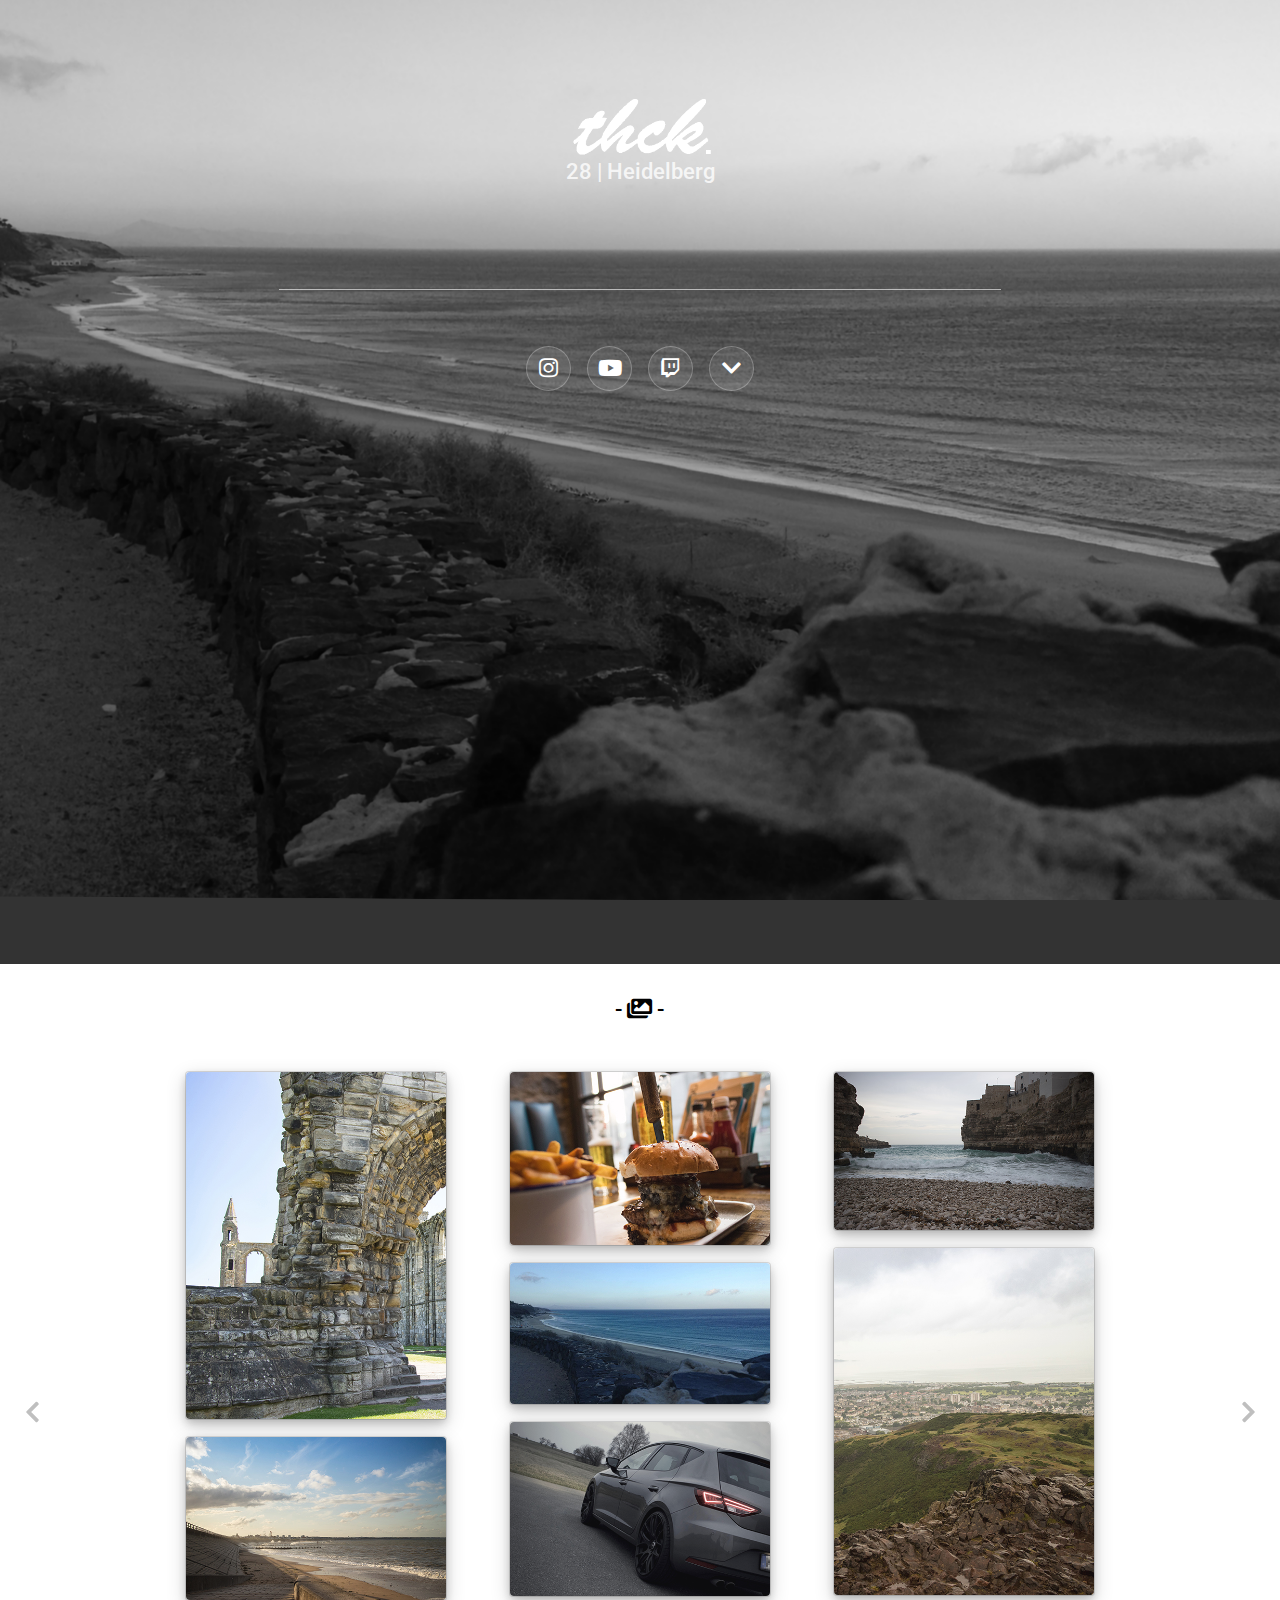
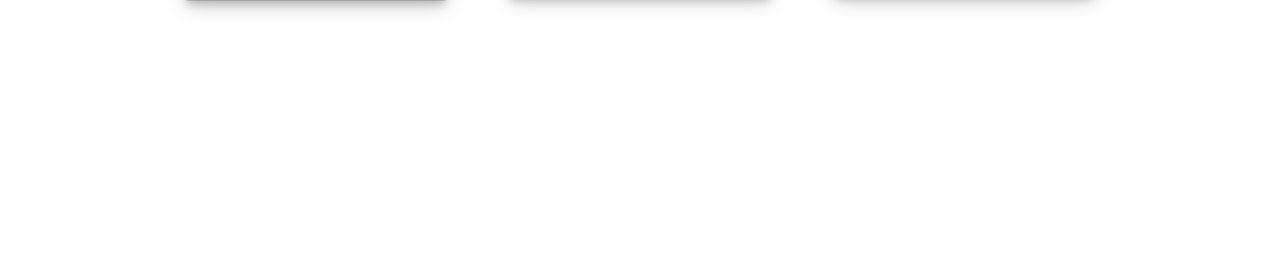
<file: index.html>
<!DOCTYPE html>
<html lang="en">

<!-- V2.1 01.04.2020 THO -->

<head>
    <meta charset="utf-8">
    <meta http-equiv="X-UA-Compatible" content="IE=edge">
    <meta name="viewport" content="width=device-width, initial-scale=1 shrink-to-fit=no">
    <!-- The above 3 meta tags *must* come first in the head; any other head content must come *after* these tags -->
    <meta name="description" content="">
    <meta name="author" content="">
    <link rel="icon" href="res/img/favicon.ico">

    <title>thck.me</title>

    <!-- Bootstrap core CSS -->
    <link rel="stylesheet" href="https://stackpath.bootstrapcdn.com/bootstrap/4.4.1/css/bootstrap.min.css" integrity="sha384-Vkoo8x4CGsO3+Hhxv8T/Q5PaXtkKtu6ug5TOeNV6gBiFeWPGFN9MuhOf23Q9Ifjh" crossorigin="anonymous">

    <!-- Custom styles for this template -->
    <link rel="stylesheet" href="res/css/font-awesome.css">
    <link rel="stylesheet" href="https://fonts.googleapis.com/css?family=Questrial|Roboto">
    <link rel="stylesheet" href="res/css/style_main.css">

</head>

<body>

    <!-- Head Area-->
    <div id="head-area">
        <!-- Avatar -->
        <div class="container centercontent" style="margin-top: 4em;">
            <div class="row">
                <div class="col-xs-12">
                    <!--<img src="res/img/avatar.png" alt="..." id="avatar" class=" img-responsive img-circle">-->
                    <img src="res/img/logo_thck_w.png" alt="..." id="logo" class=" img-responsive">
                </div>
            </div>
        </div>
        <!-- Headline -->
        <div class="container centercontent">
            <div class="row">
                <div class="col-xs-12">
                    <!--<br>
                    <br>
                    <h1 class="text-center">Tobi Hck</h1>-->
                    <h3 class="text-center">28 | Heidelberg</h3>
                    <br>
                    <br>
                </div>
            </div>
        </div>
        <!-- Line -->
        <div class="container ">
            <div class="row">
                <div class="col-sm-12 ">
                    <hr>
                </div>
            </div>
        </div>
        <!-- Links -->
        <div class="container centercontent" id="linklist">
            <div class="row">
                <div class="col-m-12">
                    <ul class="list-group list-group-horizontal text-center">
                        <li style="padding: 0.5rem"><a href="https://www.instagram.com/tobi_hck/" target="_blank"><i class="fab fa-instagram icon"></i></a></li>
                        <li style="padding: 0.5rem"><a href="https://www.youtube.com/channel/UCWJGmCb2W7WRrGIm8TCj1aA" target="_blank"><i class="fab fa-youtube icon"></i></a></li>
                        <li style="padding: 0.5rem"><a href="https://www.twitch.tv/thcklight" target="_blank"><i class="fab fa-twitch icon"></i></a></li>
                        <li style="padding: 0.5rem"><a href="#content-area"><i class="fas fa-chevron-down icon"></i></a></li>
                    </ul>
                </div>
            </div>
        </div>
    </div>

    <!-- Content Area -->
    <div id="content-area" class="carousel slide carousel-fade" data-ride="carousel" data-interval="false">
        <!-- Carousel Slides -->
        <div class="carousel-inner">
            <div class="carousel-item active content-area">
                <iframe src="fragments/fragment-photo.html" frameborder="0" scrolling="no" id="photo-fragment" class="content-fragment" onload="this.contentWindow.focus()"></iframe>
            </div>

            <div class="carousel-item content-area">
                <iframe src="fragments/fragment-gaming.html" frameborder="0" scrolling="no" id="gaming-fragment" class="content-fragment" onload="this.contentWindow.focus()"></iframe>
            </div>

            <div class="carousel-item content-area">
                <iframe src="fragments/fragment-music.html" frameborder="0" scrolling="no" id="music-fragment" class="content-fragment" onload="this.contentWindow.focus()"></iframe>
            </div>
        </div>

        <!-- Carousel Navigation -->
        <a class="carousel-control-prev carousel-nav" href="#content-area" role="button" data-slide="prev">
            <span aria-hidden="true"><i class="fas fa-chevron-left carousel-nav-icon"></i></span>
            <span class="sr-only">Previous</span>
        </a>
        <a class="carousel-control-next carousel-nav" href="#content-area" role="button" data-slide="next">
            <span aria-hidden="true"><i class="fas fa-chevron-right carousel-nav-icon"></i></span>
            <span class="sr-only">Next</span>
        </a>
    </div>



    <!-- JavaScript -->
    <script src="https://ajax.googleapis.com/ajax/libs/jquery/3.4.1/jquery.min.js"></script>
    <script src="https://stackpath.bootstrapcdn.com/bootstrap/4.4.1/js/bootstrap.min.js" integrity="sha384-wfSDF2E50Y2D1uUdj0O3uMBJnjuUD4Ih7YwaYd1iqfktj0Uod8GCExl3Og8ifwB6" crossorigin="anonymous"></script>

</body>

</html>
</file>
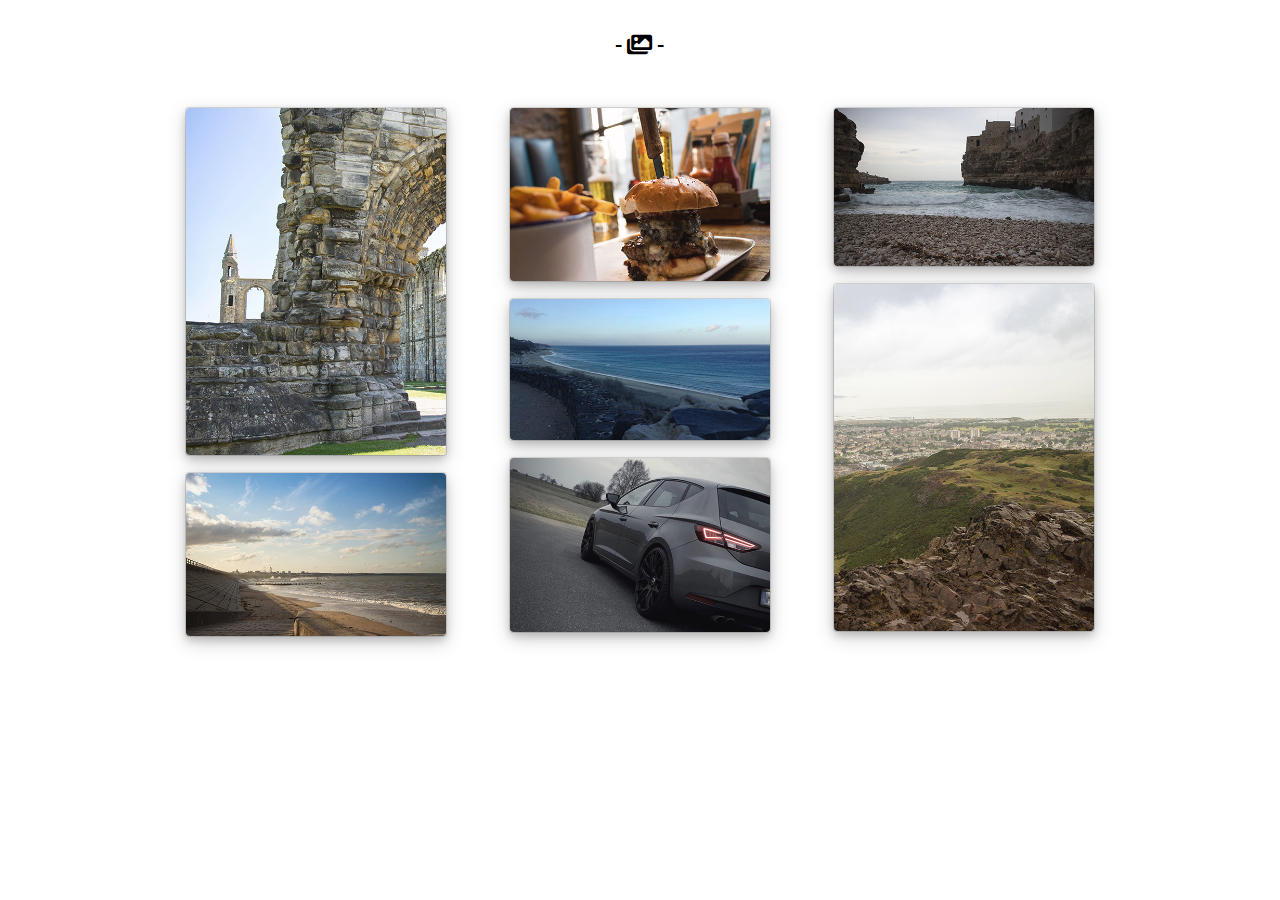
<file: fragments/fragment-photo.html>
<!DOCTYPE html>
<html lang="en">

<head>
    <meta charset="utf-8">
    <meta http-equiv="X-UA-Compatible" content="IE=edge">
    <meta name="viewport" content="width=device-width, initial-scale=1 shrink-to-fit=no">
    <!-- The above 3 meta tags *must* come first in the head; any other head content must come *after* these tags -->
    <meta name="description" content="">
    <meta name="author" content="">

    <!-- Bootstrap core CSS -->
    <link rel="stylesheet" href="https://stackpath.bootstrapcdn.com/bootstrap/4.4.1/css/bootstrap.min.css" integrity="sha384-Vkoo8x4CGsO3+Hhxv8T/Q5PaXtkKtu6ug5TOeNV6gBiFeWPGFN9MuhOf23Q9Ifjh" crossorigin="anonymous">

    <!-- Custom styles for this template -->
    <link rel="stylesheet" href="../res/css/font-awesome.css">
    <link rel="stylesheet" href="https://fonts.googleapis.com/css?family=Questrial|Roboto">
    <link rel="stylesheet" href="../res/css/style_main.css">
    <link rel="stylesheet" href="../res/css/style_fragment.css">
    <link rel="stylesheet" href="../res/css/jquery.fancybox.min.css" type="text/css">
</head>

<body>

    <div id="photo" style="padding: 2rem;">
        <div class="container picturewall">
            <div class="row  centercontent">
                <h3 class="classifier text-black"> - <i class="fas fa-images text-black"></i> - </h3>
            </div>
            <div class="row">
                <div class="col-sm-4">
                    <div class="card phototiles">
                        <a href="../res/img/photography/fullsize/standrews_fullsize.jpg" data-fancybox="images" data-caption="St. Andrews">
                            <img class="card-img-top img-fluid preview" src="../res/img/photography/thumbnail/standrews_thumbnail.jpg" alt="" />
                        </a>
                    </div>
                    <div class="card phototiles">
                        <a href="../res/img/photography/fullsize/aberdeen_fullsize.jpg" data-fancybox="images" data-caption="Aberdeen">
                            <img class="card-img-top img-fluid preview" src="../res/img/photography/thumbnail/aberdeen_thumbnail.jpg" alt="" />
                        </a>
                    </div>
                </div>
                <div class="col-sm-4">
                    <div class="card phototiles">
                        <a href="../res/img/photography/fullsize/burger_fullsize.jpg" data-fancybox="images" data-caption="Burger">
                            <img class="card-img-top img-fluid preview" src="../res/img/photography/thumbnail/burger_thumbnail.jpg" alt="" />
                        </a>
                    </div>
                    <div class="card phototiles">
                        <a href="../res/img/photography/fullsize/fuerte_fullsize.jpg" data-fancybox="images" data-caption="Fuerteventura">
                            <img class="card-img-top img-fluid preview" src="../res/img/photography/thumbnail/fuerte_thumbnail.jpg" alt="" />
                        </a>
                    </div>
                    <div class="card phototiles">
                        <a href="../res/img/photography/fullsize/leonfr_fullsize.jpg" data-fancybox="images" data-caption="Leon FR">
                            <img class="card-img-top img-fluid preview" src="../res/img/photography/thumbnail/leonfr_thumbnail.jpg" alt="" />
                        </a>
                    </div>
                </div>
                <div class="col-sm-4">
                    <div class="card phototiles">
                        <a href="../res/img/photography/fullsize/apulien_fullsize.jpg" data-fancybox="images" data-caption="Puglia">
                            <img class="card-img-top img-fluid preview" src="../res/img/photography/thumbnail/apulien_thumbnail.jpg" alt="" />
                        </a>
                    </div>
                    <div class="card phototiles">
                        <a href="../res/img/photography/fullsize/edinburgh_fullsize.jpg" data-fancybox="images" data-caption="Edinburgh">
                            <img class="card-img-top img-fluid preview" src="../res/img/photography/thumbnail/edinburgh_thumbnail.jpg" alt="" />
                        </a>
                    </div>
                </div>
            </div>
        </div>
    </div>

    <!-- JavaScript -->
    <script src="https://ajax.googleapis.com/ajax/libs/jquery/3.4.1/jquery.min.js"></script>
    <script src="https://stackpath.bootstrapcdn.com/bootstrap/4.4.1/js/bootstrap.min.js" integrity="sha384-wfSDF2E50Y2D1uUdj0O3uMBJnjuUD4Ih7YwaYd1iqfktj0Uod8GCExl3Og8ifwB6" crossorigin="anonymous"></script>
    <script src="../res/javascript/jquery.fancybox.min.js"></script>
    <script>
        $('[data-fancybox]').fancybox({
            protect: true,
            toolbar: false,
            smallBtn: true
        });
    </script>

</body>

</html>
</file>
<file: res/css/style_main.css>
/*------------------------------------------------
General
------------------------------------------------*/
html,
body {
    height: 100%
}

body {
    background-image: url("../../res/img/background.png");
    background-position: top center;
    background-size: cover;
    background-attachment: fixed;
    background-repeat: no-repeat;
    background-color: #333;
    color: rgba(255, 255, 255, 1);
    font-family: 'Questrial', sans-serif;
}

h3 {
    color: rgba(255, 255, 255, 0.8);
    font-family: 'Roboto', sans-serif;
    font-size: 140%;
}

hr {
    border: 0;
    border-bottom: solid 1px rgba(255, 255, 255, 0.6);
    margin-top: 3em;
    width: 65%;
}

a {
    color: inherit;
    text-decoration: none;
}

a:hover {
    color: #ffffff;
    text-decoration: none;
}

i {
    color: #ffffff;
    text-decoration: none;
}

ul {
    list-style-type: none;
}

/*------------------------------------------------
Class
------------------------------------------------*/
.carousel-nav-icon {
    color: grey;
    font-size: 150%;
}

.carousel-nav {
    width: 5%;
}

.centercontent {
    display: flex;
    justify-content: center;
    align-items: center;
}

.content-fragment {
    height: 100vh;
    width: 100%;

    display: flex;
    flex: 1 1 auto;
}

.icon {
    text-decoration: none;
    border-bottom: none;
    position: relative;

    transition: all 0.2s ease;
    border-radius: 100%;
    display: inline-block;
    padding: 0.5em;
    border: solid 1px rgba(255, 255, 255, 0.25);
    background-color: rgba(255, 255, 255, 0.075);
}

.icon:before {
    font-style: normal;
    text-transform: none !important;

    display: block;
    width: 1.25em;
    height: 1.25em;
    line-height: 1.25em;
    font-size: 1.35em;
}

.icon > .label {
    display: none;
}

.icon:hover {
    background-color: rgba(255, 255, 255, 0.25);
}

/*------------------------------------------------
ID
------------------------------------------------*/
#head-area {
    height: 100%;
}

#avatar {
    padding: 0.2em;

    background-color: rgba(255, 255, 255, 0.075);
    border-radius: 100%;

    margin-top: 2em;
    height: auto;
    width: 11em;
}

#logo {
    padding: 2em, 1em, 2em, 1em;
    margin-top: 2em;
    height: auto;
    width: 10em;
}

#linklist {
    margin-top: 2em;
    margin-bottom: 6em;
}

#content-area {
    height: 100vh;
}
</file>
<file: res/css/style_fragment.css>
/*------------------------------------------------
Class
------------------------------------------------*/
.card-text {
    text-align: center;
}

.classifier {
    text-align: center;
    margin-bottom: 2rem;
}

.preview {
    opacity: 0.95;
    filter: alpha(opacity=95);
    /* For IE8 and earlier */
    box-shadow: 0 4px 8px 0 rgba(0, 0, 0, 0.2), 0 6px 20px 0 rgba(0, 0, 0, 0.19);
    display: block;
    margin-left: auto;
    margin-right: auto;
    border-radius: 4px;
}

.preview:hover {
    opacity: 1;
    filter: alpha(opacity=100);
    /* For IE8 and earlier */
}

.text-black {
    color: black;
}

.text-white {
    color: white;
}

.picturewall {
    height: 80%;
    width: 80%;
}

.phototiles {
    height: inherit;
    bottom: 0;
    top: 0;
    left: 0;
    right: 0;
    margin: 1em;
}

/*------------------------------------------------
ID
------------------------------------------------*/
#music {
    background-color: white;
    background-size: auto;
    height: 100vh;
    overflow: auto;
}

#gaming {
    background-color: black;
    background-size: cover;
    height: 100vh;
    overflow: auto;
}

#photo {
    background-color: white;
    background-size: cover;
    height: 100vh;
    overflow: auto;
}
</file>
